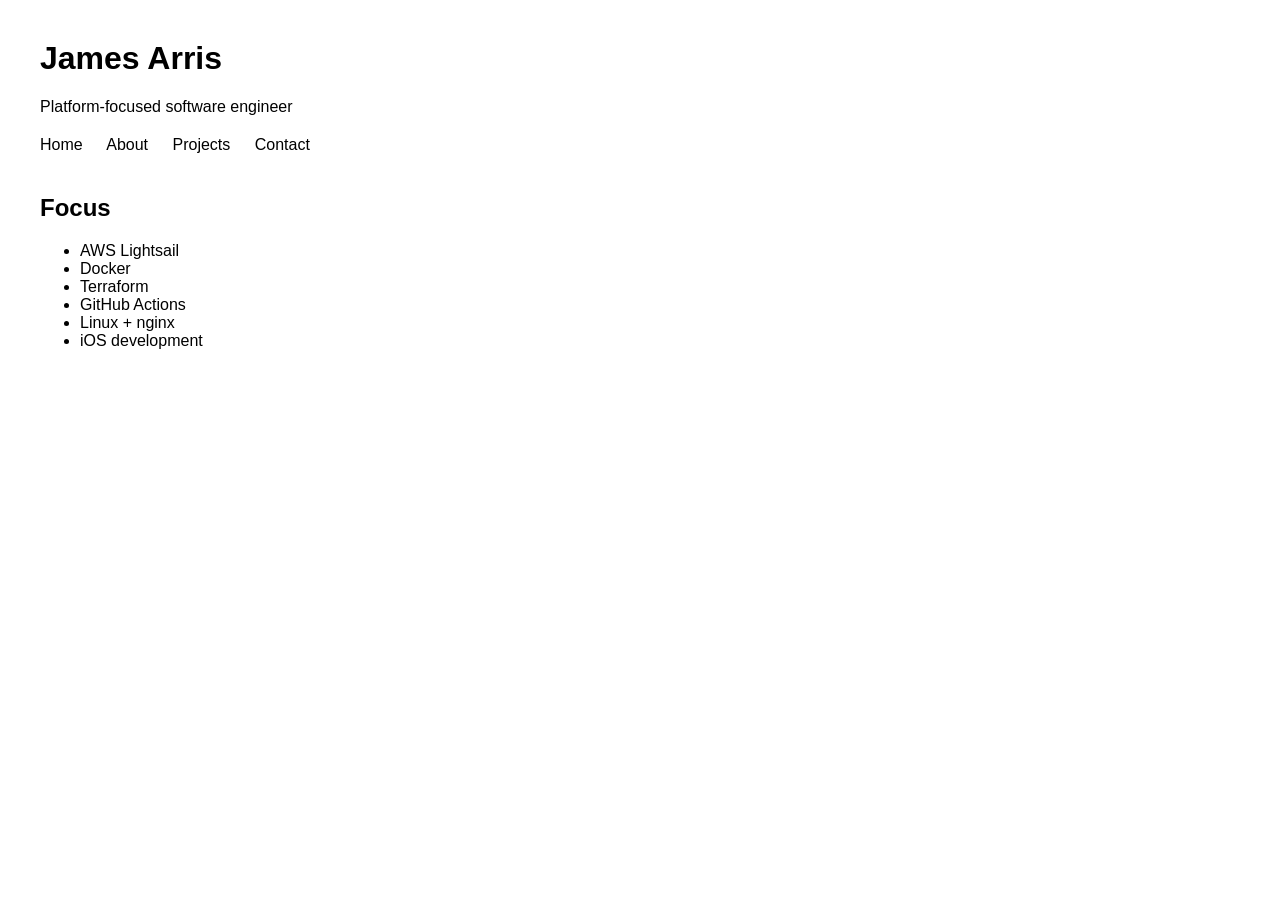
<file: index.html>
<!DOCTYPE html>
<html lang="en">
<head>
    <meta charset="UTF-8">
    <meta name="viewport" content="width=device-width, initial-scale=1.0">
    <title>James Arris</title>
    <link rel="stylesheet" href="styles.css">
</head>
<body>

    <header>
        <h1>James Arris</h1>
        <p>Platform-focused software engineer</p>
    </header>

    <nav>
        <a href="/">Home</a>
        <a href="/about/">About</a>
        <a href="/projects/">Projects</a>
        <a href="/contact/">Contact</a>
    </nav>

    <main>
        <section>
            <h2>Focus</h2>

            <ul>
                <li>AWS Lightsail</li>
                <li>Docker</li>
                <li>Terraform</li>
                <li>GitHub Actions</li>
                <li>Linux + nginx</li>
                <li>iOS development</li>
            </ul>
        </section>
    </main>

</body>
</html>
</file>
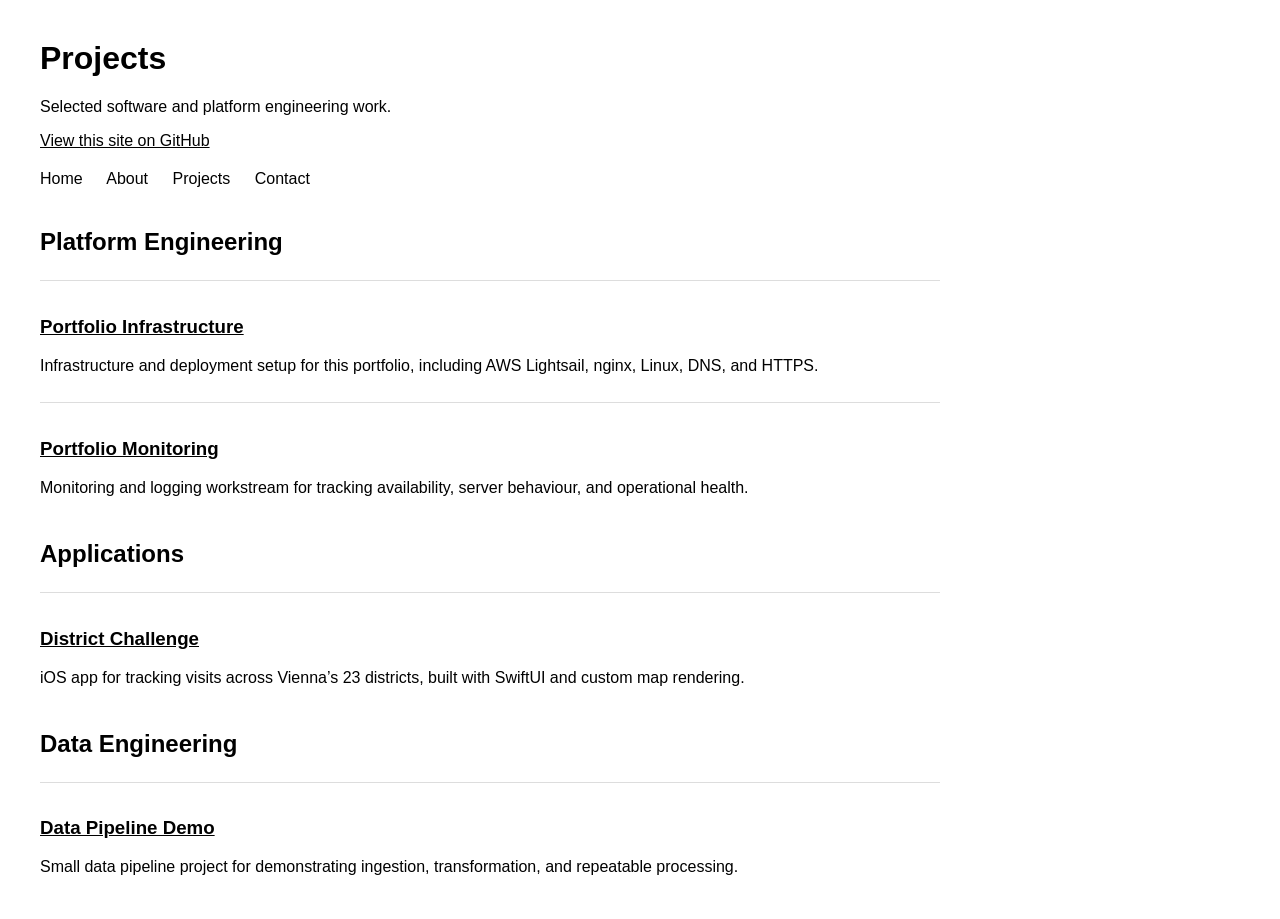
<file: projects/index.html>
<!DOCTYPE html>
<html lang="en">
<head>
    <meta charset="UTF-8">
    <meta name="viewport" content="width=device-width, initial-scale=1.0">
    <title>Projects | James Arris</title>
    <link rel="stylesheet" href="../styles.css">
</head>
<body>

    <header>
        <h1>Projects</h1>
        <p>Selected software and platform engineering work.</p>
        <p>
            <a href="https://github.com/jamesarris-dev/portfolio-site">View this site on GitHub</a>
        </p>
    </header>

    <nav>
        <a href="/">Home</a>
        <a href="/about/">About</a>
        <a href="/projects/">Projects</a>
        <a href="/contact/">Contact</a>
    </nav>

    <main>
        <section>
            <h2>Platform Engineering</h2>

            <article>
                <h3><a href="https://github.com/jamesarris-dev/portfolio-infra">Portfolio Infrastructure</a></h3>
                <p>Infrastructure and deployment setup for this portfolio, including AWS Lightsail, nginx, Linux, DNS, and HTTPS.</p>
            </article>

            <article>
                <h3><a href="https://github.com/jamesarris-dev/portfolio-monitoring">Portfolio Monitoring</a></h3>
                <p>Monitoring and logging workstream for tracking availability, server behaviour, and operational health.</p>
            </article>
        </section>

        <section>
            <h2>Applications</h2>

            <article>
                <h3><a href="https://github.com/jamesarris-dev/district-challenge">District Challenge</a></h3>
                <p>iOS app for tracking visits across Vienna’s 23 districts, built with SwiftUI and custom map rendering.</p>
            </article>

        </section>

        <section>
            <h2>Data Engineering</h2>

            <article>
                <h3><a href="https://github.com/jamesarris-dev/data-pipeline-demo">Data Pipeline Demo</a></h3>
                <p>Small data pipeline project for demonstrating ingestion, transformation, and repeatable processing.</p>
            </article>
        </section>
    </main>

</body>
</html>
</file>
<file: styles.css>
body {
    font-family: Arial, sans-serif;
    margin: 40px;
    max-width: 900px;
}

nav {
    margin-top: 20px;
    margin-bottom: 40px;
}

nav a {
    margin-right: 20px;
    text-decoration: none;
    color: black;
}

section {
    margin-bottom: 40px;
}

article {
    border-top: 1px solid #ddd;
    padding-top: 16px;
    margin-top: 24px;
}

article h3 {
    margin-bottom: 8px;
}

article p {
    line-height: 1.5;
}

a {
    color: black;
    text-decoration: underline;
}

a:hover {
    text-decoration-thickness: 2px;
}
</file>
